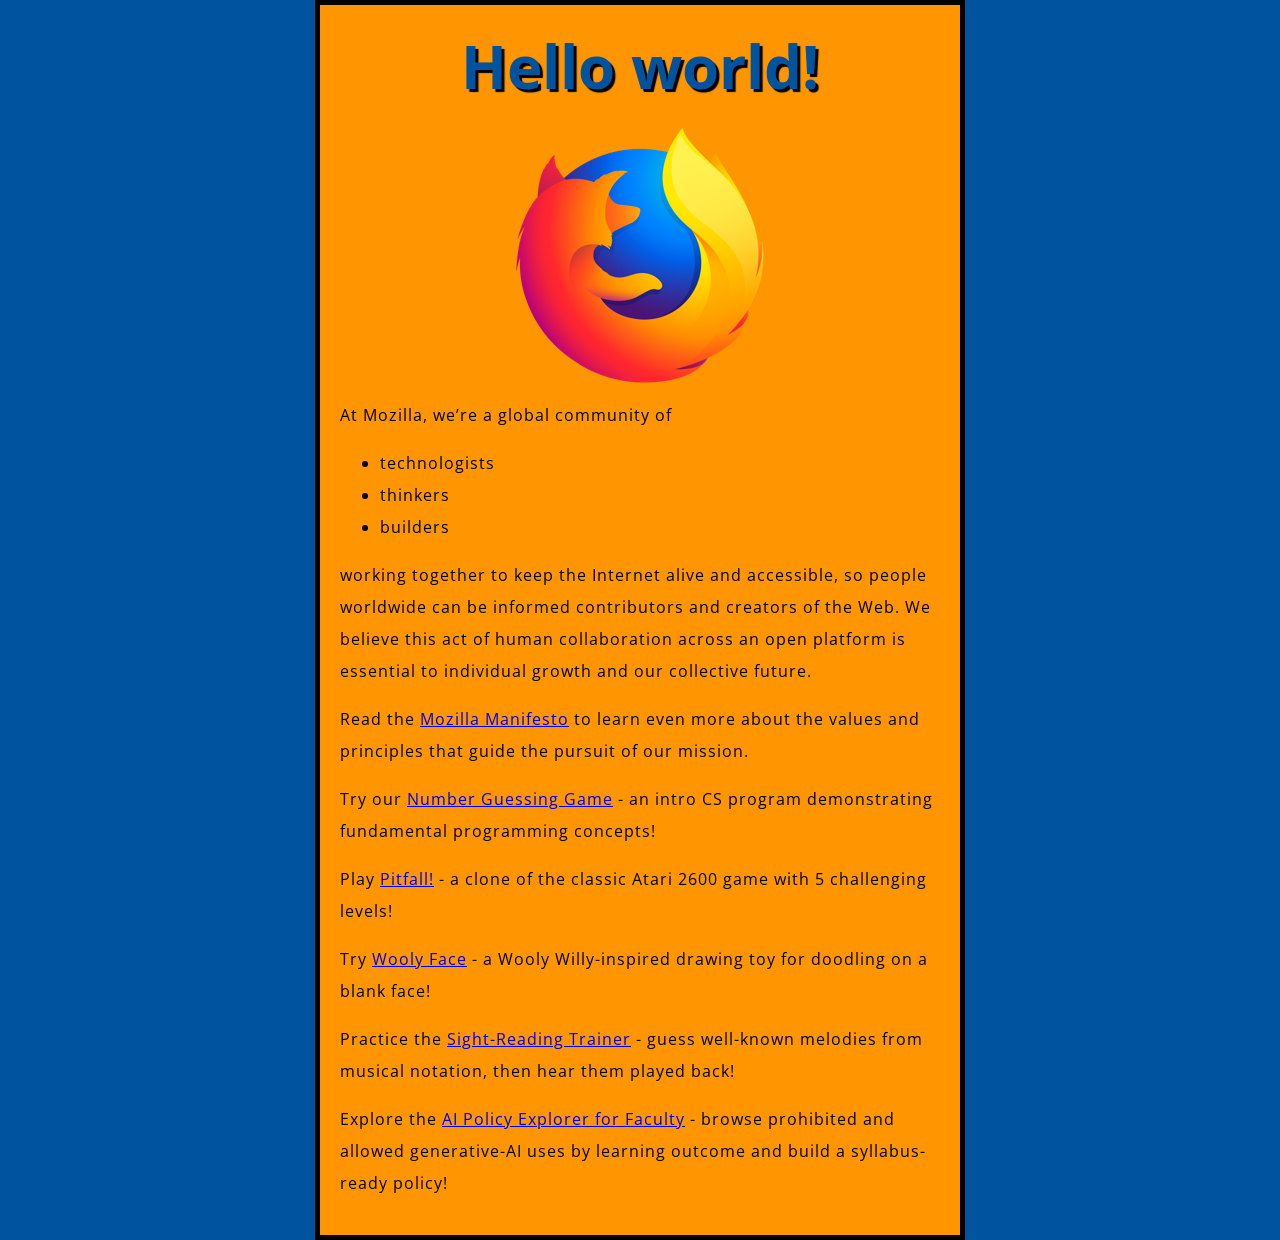
<file: index.html>
<!DOCTYPE html>
<html>
  <head>
    <meta charset="utf-8">
    <title>My test page</title>
    <link href="http://fonts.googleapis.com/css?family=Open+Sans" rel="stylesheet" type="text/css">
    <link href="styles/style.css" rel="stylesheet" type="text/css">
  </head>
  <body>
    <h1>Mozilla is cool</h1>
    <img src="images/firefox-icon.png" alt="The Firefox logo: a flaming fox surrounding the Earth.">

    <p>At Mozilla, we’re a global community of</p>

    <ul> <!-- changed to list in the tutorial -->
      <li>technologists</li>
      <li>thinkers</li>
      <li>builders</li>
    </ul>

    <p>working together to keep the Internet alive and accessible, so people worldwide can be informed contributors and creators of the Web. We believe this act of human collaboration across an open platform is essential to individual growth and our collective future.</p>

    <p>Read the <a href="https://www.mozilla.org/en-US/about/manifesto/">Mozilla Manifesto</a> to learn even more about the values and principles that guide the pursuit of our mission.</p>

    <p>Try our <a href="guessing-game.html">Number Guessing Game</a> - an intro CS program demonstrating fundamental programming concepts!</p>

    <p>Play <a href="pitfall.html">Pitfall!</a> - a clone of the classic Atari 2600 game with 5 challenging levels!</p>

    <p>Try <a href="wooly-willy.html">Wooly Face</a> - a Wooly Willy-inspired drawing toy for doodling on a blank face!</p>

    <p>Practice the <a href="sight-reading.html">Sight-Reading Trainer</a> - guess well-known melodies from musical notation, then hear them played back!</p>

    <p>Explore the <a href="ai-policy-explorer.html">AI Policy Explorer for Faculty</a> - browse prohibited and allowed generative-AI uses by learning outcome and build a syllabus-ready policy!</p>
    <script src="scripts/main.js"></script>
  </body>
</html>
</file>
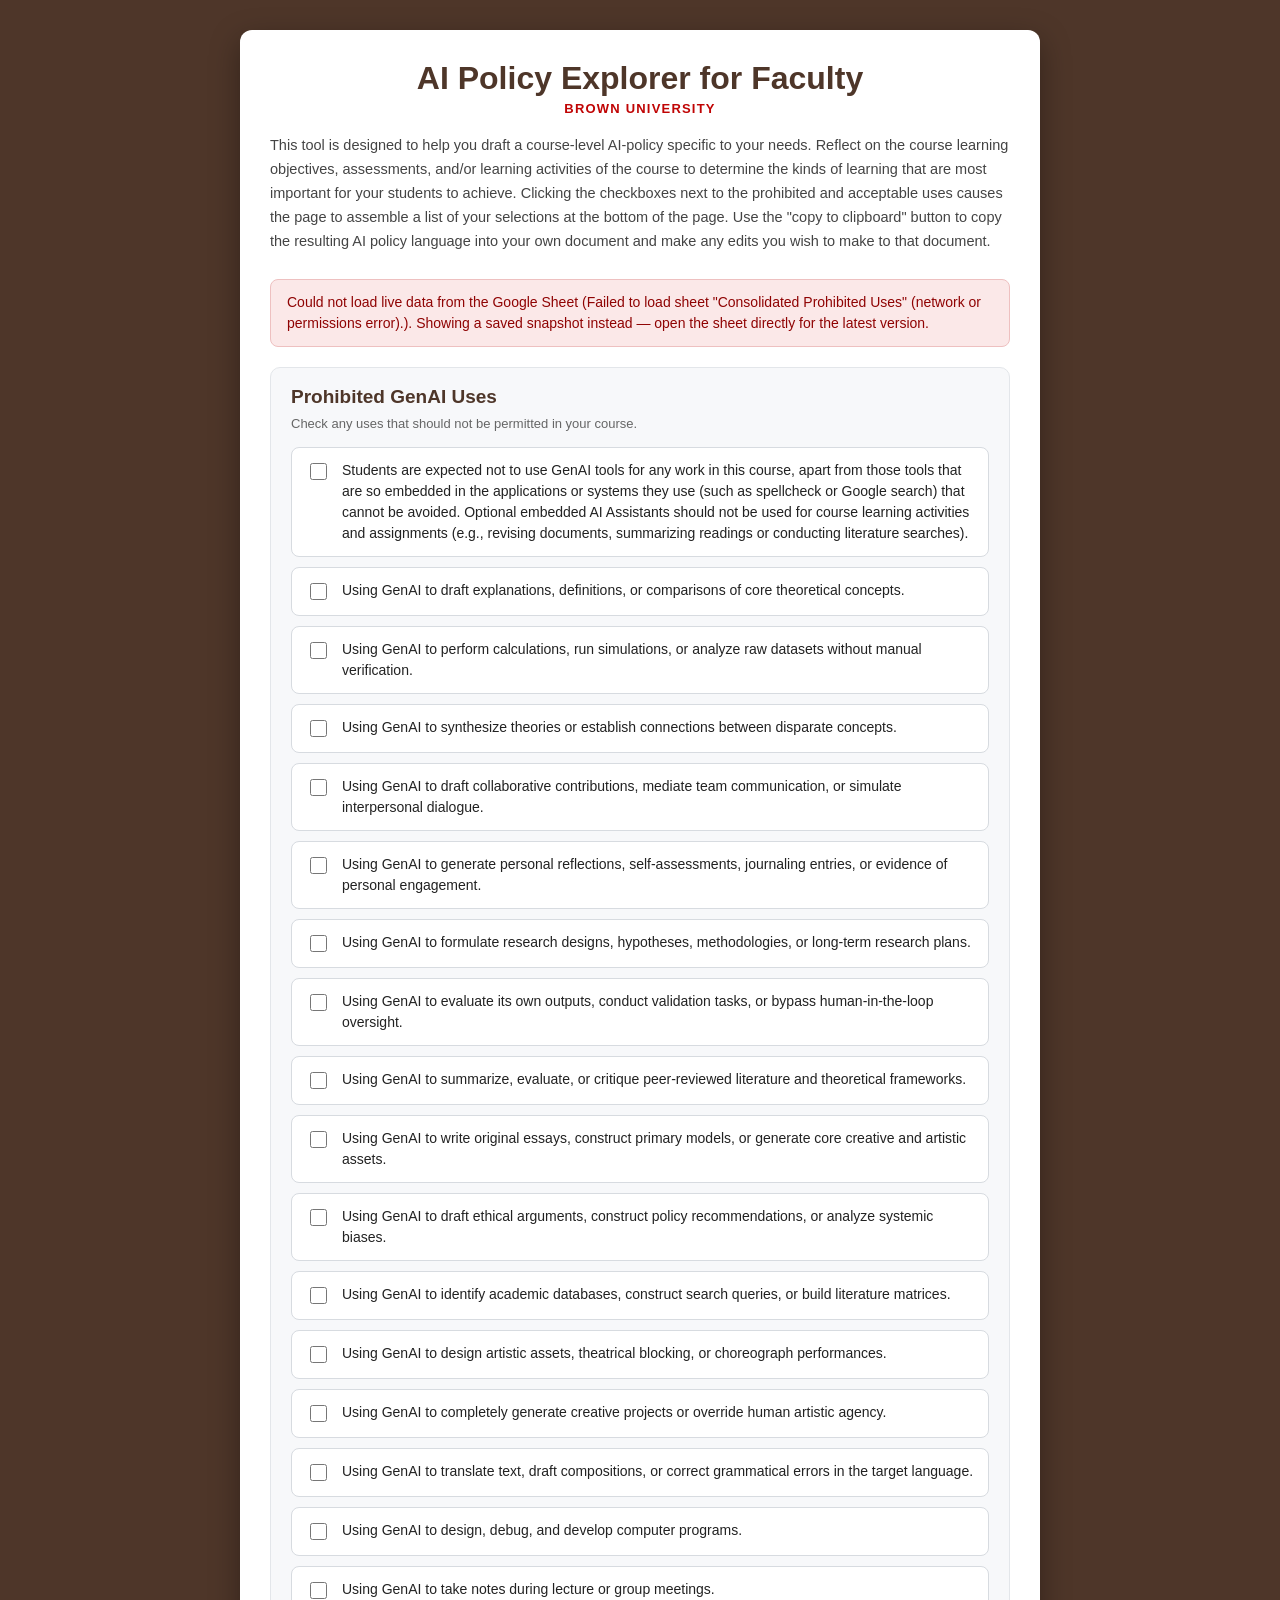
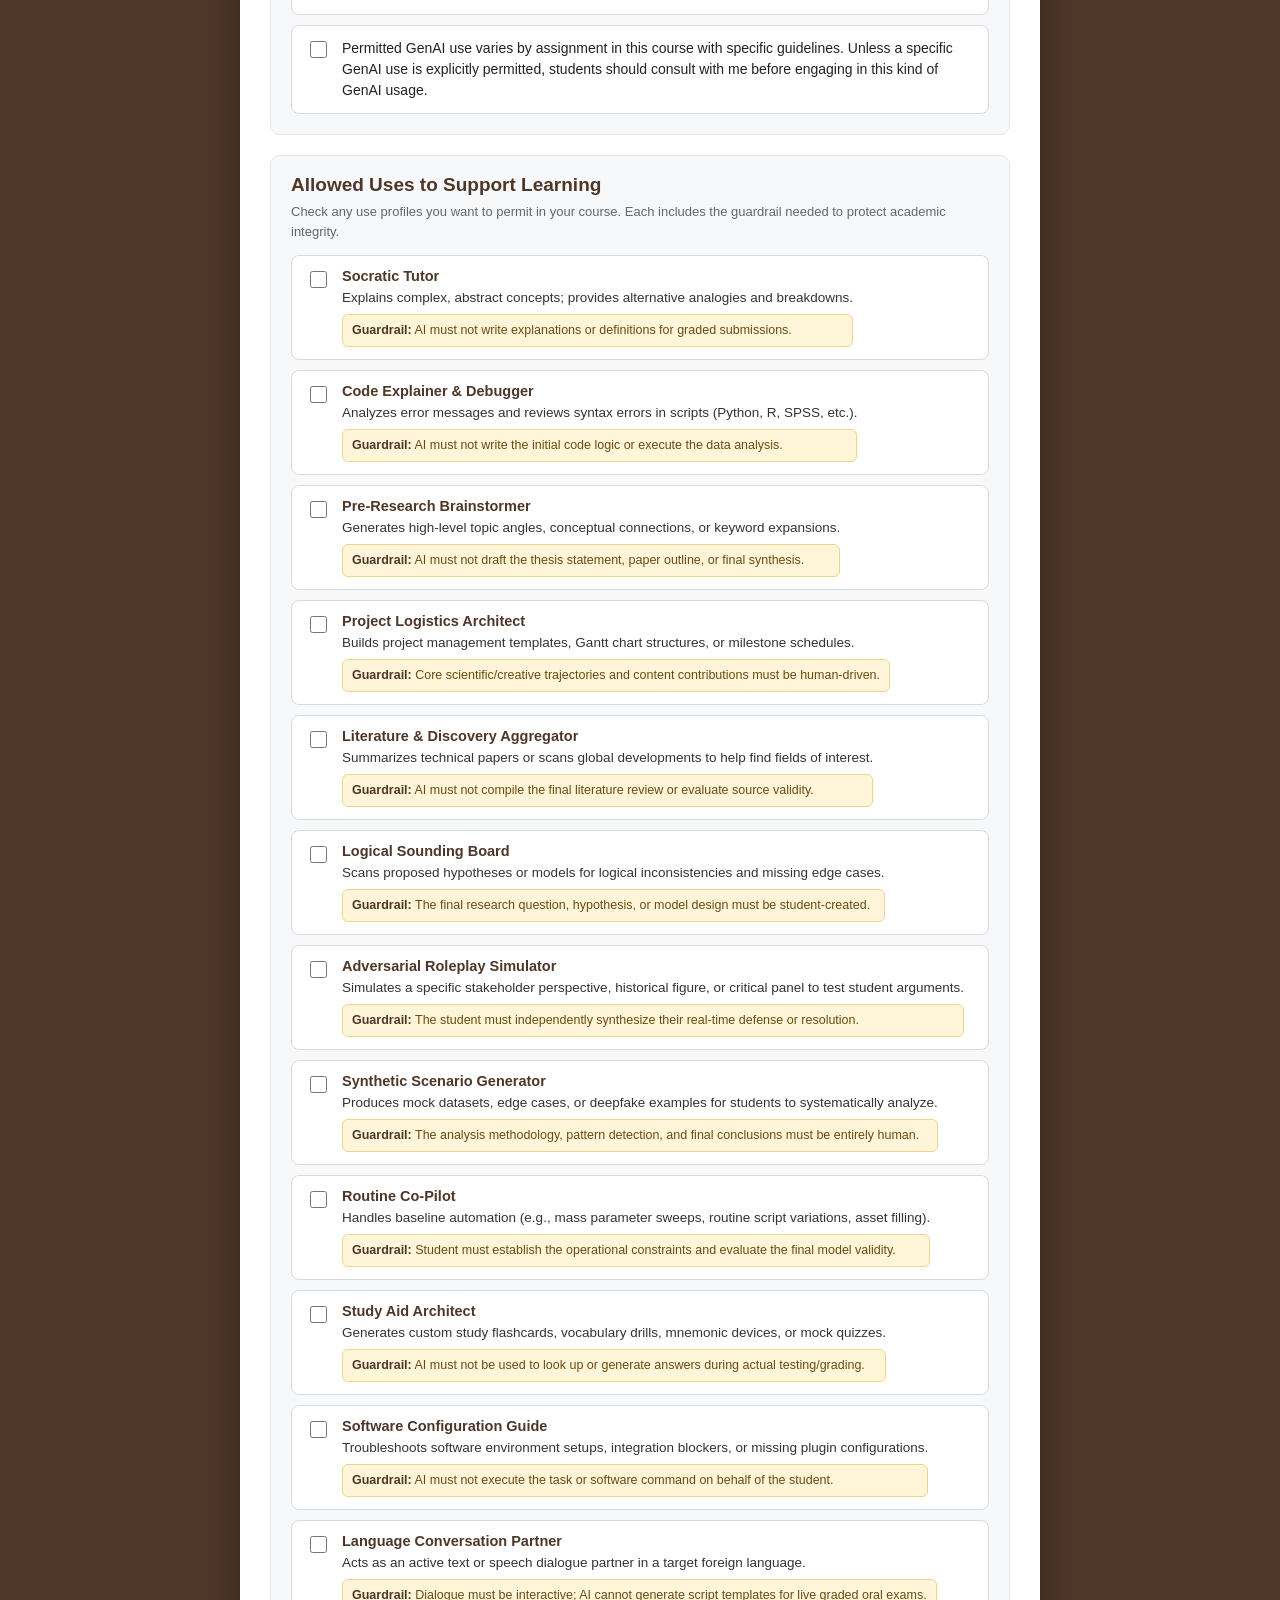
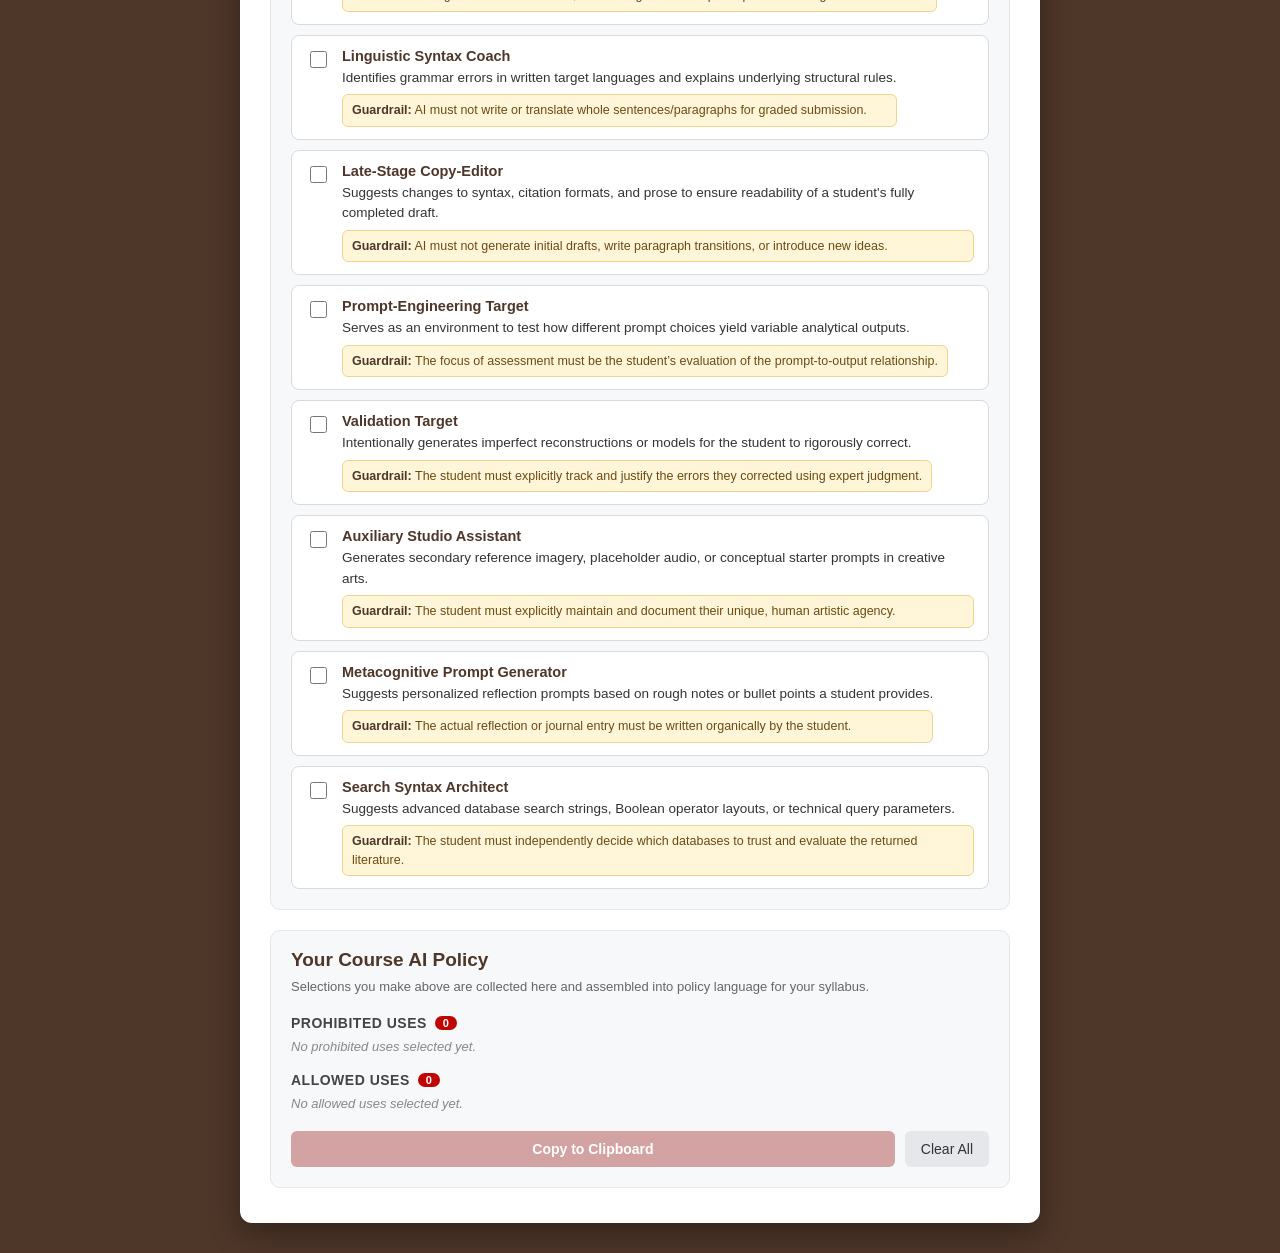
<file: ai-policy-explorer.html>
<!DOCTYPE html>
<html lang="en">
<head>
    <meta charset="UTF-8">
    <meta name="viewport" content="width=device-width, initial-scale=1.0">
    <title>AI Policy Explorer for Faculty</title>
    <link rel="icon" type="image/png" href="https://www.brown.edu/themes/custom/brown/static/favicon-32x32.png">
    <link rel="stylesheet" href="styles/ai-policy-explorer.css?v=4">
</head>
<body>
    <div id="page">
        <header>
            <h1>AI Policy Explorer for Faculty</h1>
            <p class="byline">Brown University</p>
            <p class="subtitle">
                This tool is designed to help you draft a course-level AI-policy specific to your needs. Reflect
                on the course learning objectives, assessments, and/or learning activities of the course to
                determine the kinds of learning that are most important for your students to achieve. Clicking
                the checkboxes next to the prohibited and acceptable uses causes the page to assemble a list of
                your selections at the bottom of the page. Use the "copy to clipboard" button to copy the
                resulting AI policy language into your own document and make any edits you wish to make to that
                document.
            </p>
        </header>

        <div id="status-banner" class="status-banner" hidden></div>

        <main id="app" hidden>
            <section class="panel" aria-labelledby="prohibited-heading">
                <h2 id="prohibited-heading">Prohibited GenAI Uses</h2>
                <p class="panel-help">Check any uses that should not be permitted in your course.</p>
                <ul id="prohibited-list" class="card-list"></ul>
            </section>

            <section class="panel" aria-labelledby="allowed-heading">
                <h2 id="allowed-heading">Allowed Uses to Support Learning</h2>
                <p class="panel-help">Check any use profiles you want to permit in your course. Each includes the guardrail needed to protect academic integrity.</p>
                <ul id="allowed-list" class="card-list"></ul>
            </section>

            <section id="collection-box" class="panel collection-box" aria-labelledby="collection-heading">
                <h2 id="collection-heading">Your Course AI Policy</h2>
                <p class="panel-help">Selections you make above are collected here and assembled into policy language for your syllabus.</p>

                <h3>Prohibited Uses <span id="prohibited-count" class="count-badge">0</span></h3>
                <ul id="selected-prohibited" class="selection-list empty">
                    <li class="empty-msg">No prohibited uses selected yet.</li>
                </ul>

                <h3>Allowed Uses <span id="allowed-count" class="count-badge">0</span></h3>
                <ul id="selected-allowed" class="selection-list empty">
                    <li class="empty-msg">No allowed uses selected yet.</li>
                </ul>

                <div class="collection-actions">
                    <button type="button" id="copy-btn">Copy to Clipboard</button>
                    <button type="button" id="clear-btn" class="secondary-btn">Clear All</button>
                </div>
            </section>
        </main>
    </div>

    <!-- bump ?v= on every deploy that touches these files, so browsers don't serve a stale cached copy -->
    <script src="scripts/ai-policy-explorer-fallback-data.js?v=4"></script>
    <script src="scripts/ai-policy-explorer.js?v=4"></script>
</body>
</html>
</file>
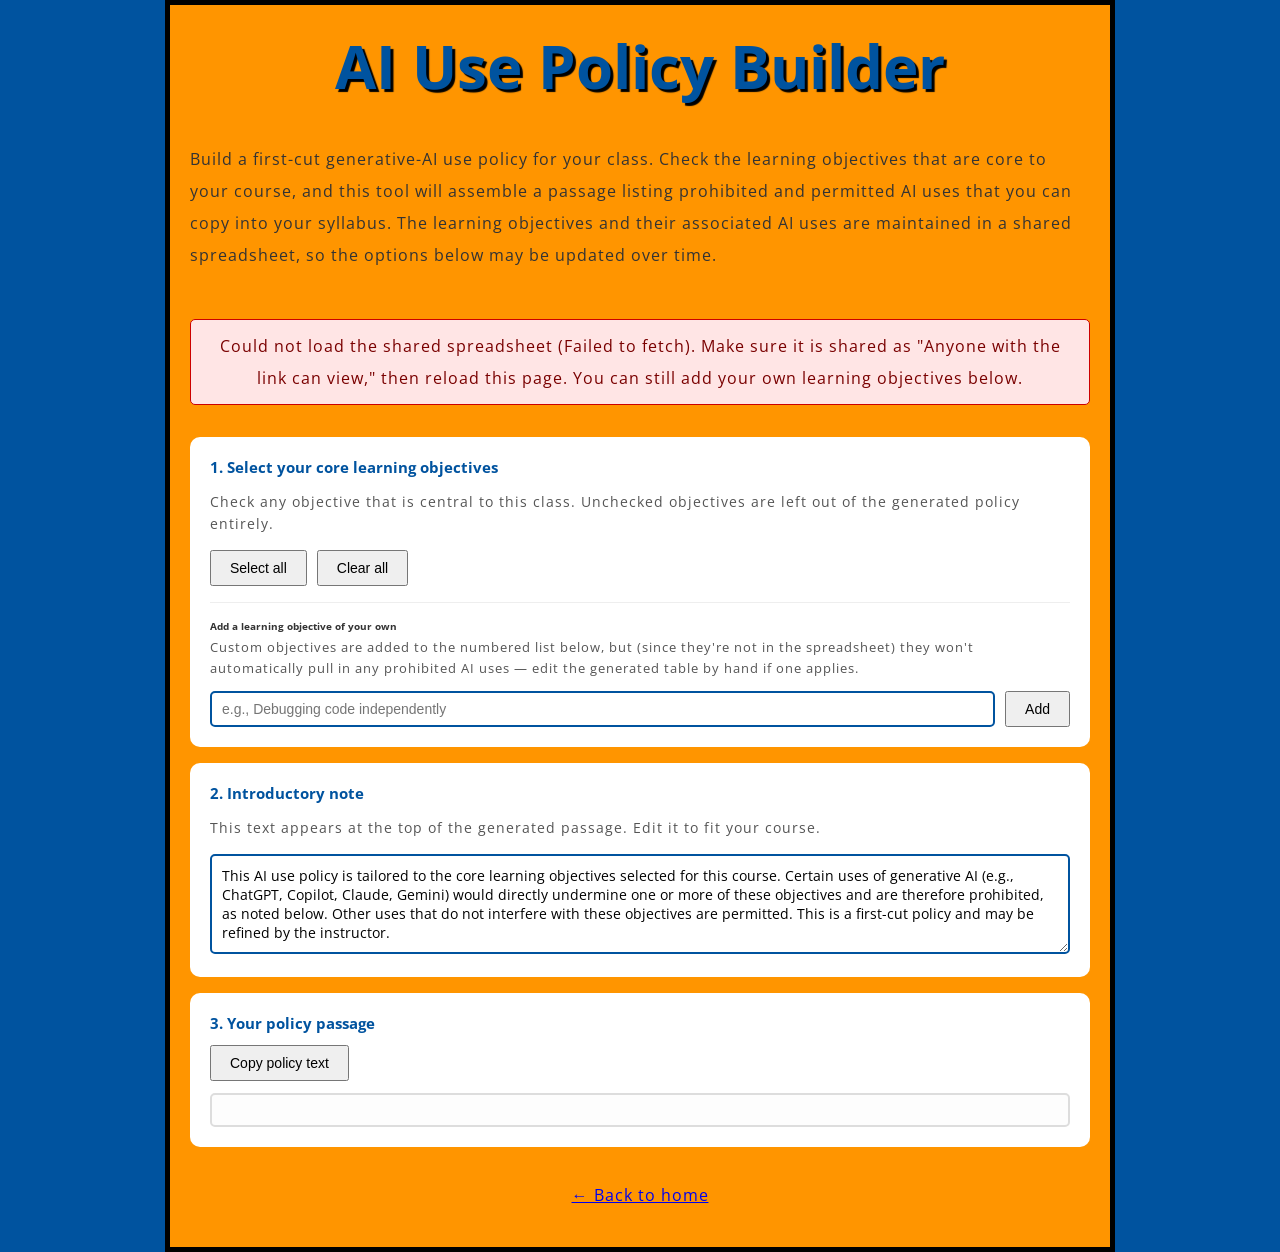
<file: ai-policy.html>
<!DOCTYPE html>
<html>
  <head>
    <meta charset="utf-8">
    <title>AI Use Policy Builder</title>
    <link href="http://fonts.googleapis.com/css?family=Open+Sans" rel="stylesheet" type="text/css">
    <link href="styles/style.css" rel="stylesheet" type="text/css">
    <link href="styles/ai-policy.css" rel="stylesheet" type="text/css">
  </head>
  <body>
    <h1>AI Use Policy Builder</h1>

    <div class="policy-app">
      <p class="intro">
        Build a first-cut generative-AI use policy for your class. Check the
        learning objectives that are core to your course, and this tool will
        assemble a passage listing prohibited and permitted AI uses that you
        can copy into your syllabus. The learning objectives and their
        associated AI uses are maintained in a shared spreadsheet, so the
        options below may be updated over time.
      </p>

      <p id="status" class="status">Loading learning objectives&hellip;</p>
      <div id="data-warnings" class="data-warnings hidden"></div>

      <section class="card">
        <h2>1. Select your core learning objectives</h2>
        <p class="section-help">
          Check any objective that is central to this class. Unchecked
          objectives are left out of the generated policy entirely.
        </p>

        <div class="list-controls">
          <button id="select-all-btn" type="button">Select all</button>
          <button id="clear-all-btn" type="button">Clear all</button>
        </div>

        <ul id="objectives-list" class="objectives-list"></ul>

        <div class="add-objective">
          <label for="custom-objective-input">Add a learning objective of your own</label>
          <p class="section-help small">
            Custom objectives are added to the numbered list below, but
            (since they're not in the spreadsheet) they won't automatically
            pull in any prohibited AI uses &mdash; edit the generated table
            by hand if one applies.
          </p>
          <div class="add-objective-row">
            <input type="text" id="custom-objective-input" placeholder="e.g., Debugging code independently" autocomplete="off">
            <button id="add-objective-btn" type="button">Add</button>
          </div>
        </div>
      </section>

      <section class="card">
        <h2>2. Introductory note</h2>
        <p class="section-help">
          This text appears at the top of the generated passage. Edit it to
          fit your course.
        </p>
        <textarea id="intro-text" rows="4"></textarea>
      </section>

      <section class="card">
        <h2>3. Your policy passage</h2>
        <div class="preview-header">
          <button id="copy-btn" type="button">Copy policy text</button>
          <span id="copy-feedback" class="copy-feedback" aria-live="polite"></span>
        </div>
        <div id="policy-preview" class="policy-preview" aria-live="polite"></div>
      </section>

      <p class="back-link"><a href="index.html">&larr; Back to home</a></p>
    </div>

    <script src="scripts/ai-policy.js"></script>
  </body>
</html>
</file>
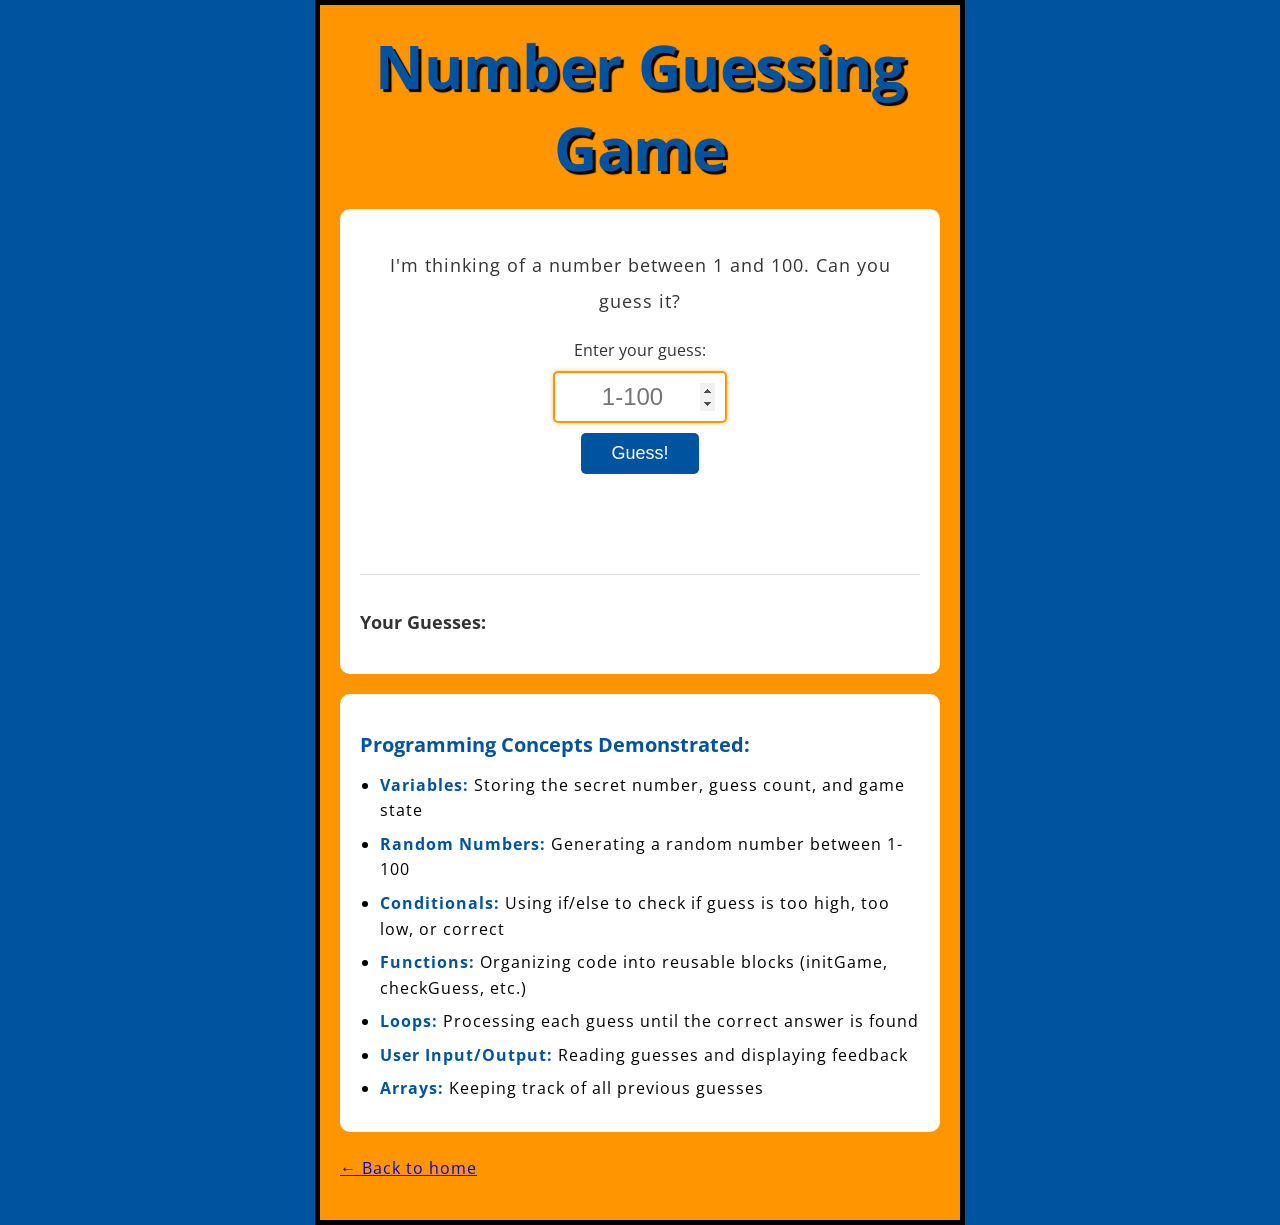
<file: guessing-game.html>
<!DOCTYPE html>
<html>
  <head>
    <meta charset="utf-8">
    <title>Number Guessing Game - Intro CS</title>
    <link href="http://fonts.googleapis.com/css?family=Open+Sans" rel="stylesheet" type="text/css">
    <link href="styles/style.css" rel="stylesheet" type="text/css">
    <link href="styles/guessing-game.css" rel="stylesheet" type="text/css">
  </head>
  <body>
    <h1>Number Guessing Game</h1>

    <div class="game-container">
      <p class="instructions">
        I'm thinking of a number between 1 and 100. Can you guess it?
      </p>

      <div class="input-section">
        <label for="guess-input">Enter your guess:</label>
        <input type="number" id="guess-input" min="1" max="100" placeholder="1-100">
        <button id="guess-btn">Guess!</button>
      </div>

      <div class="feedback-section">
        <p id="feedback"></p>
        <p id="attempts"></p>
      </div>

      <div class="history-section">
        <h2>Your Guesses:</h2>
        <ul id="guess-history"></ul>
      </div>

      <button id="new-game-btn" class="hidden">Play Again</button>
    </div>

    <div class="concepts-section">
      <h2>Programming Concepts Demonstrated:</h2>
      <ul>
        <li><strong>Variables:</strong> Storing the secret number, guess count, and game state</li>
        <li><strong>Random Numbers:</strong> Generating a random number between 1-100</li>
        <li><strong>Conditionals:</strong> Using if/else to check if guess is too high, too low, or correct</li>
        <li><strong>Functions:</strong> Organizing code into reusable blocks (initGame, checkGuess, etc.)</li>
        <li><strong>Loops:</strong> Processing each guess until the correct answer is found</li>
        <li><strong>User Input/Output:</strong> Reading guesses and displaying feedback</li>
        <li><strong>Arrays:</strong> Keeping track of all previous guesses</li>
      </ul>
    </div>

    <p><a href="index.html">&larr; Back to home</a></p>

    <script src="scripts/guessing-game.js"></script>
  </body>
</html>
</file>
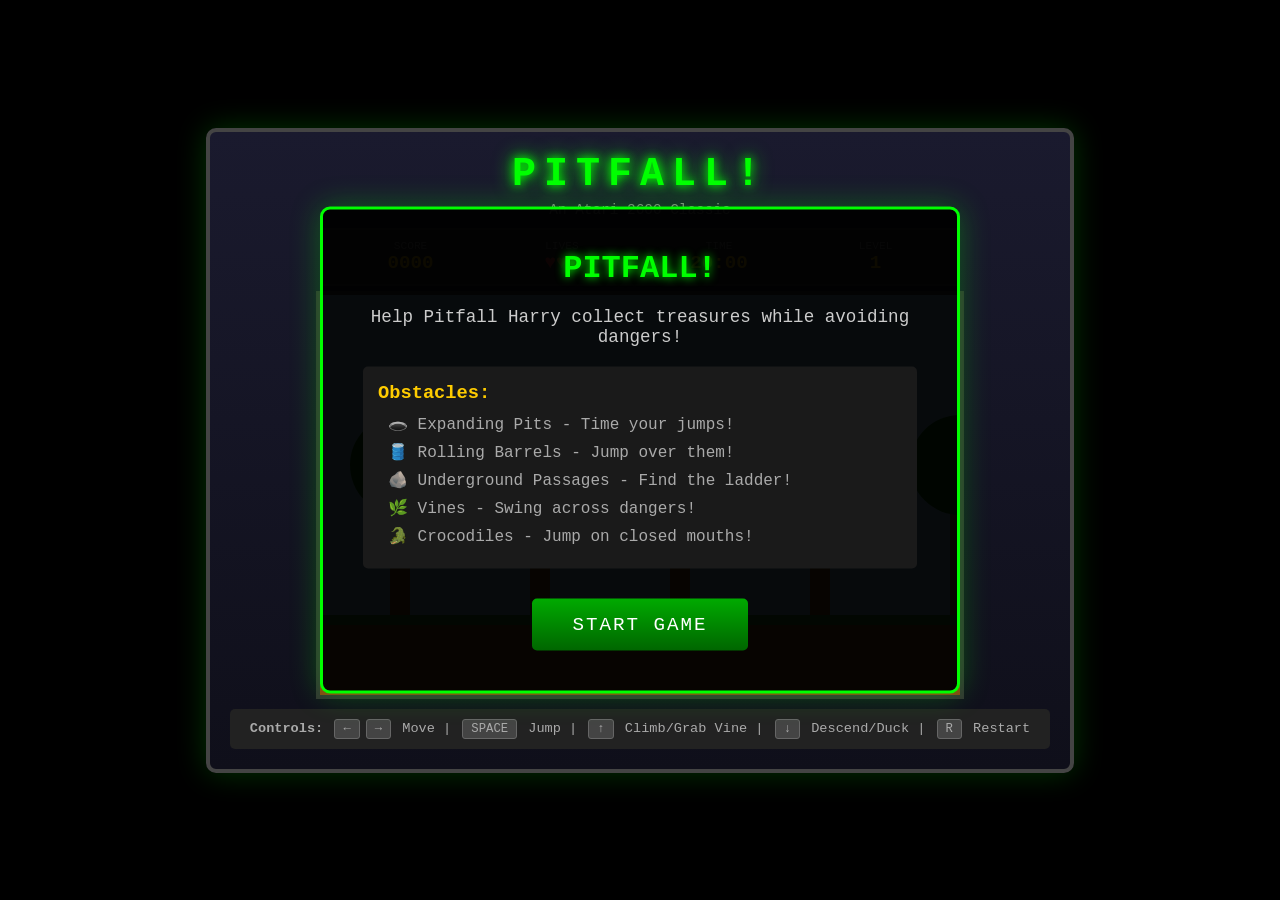
<file: pitfall.html>
<!DOCTYPE html>
<html lang="en">
<head>
    <meta charset="UTF-8">
    <meta name="viewport" content="width=device-width, initial-scale=1.0">
    <title>Pitfall! - Atari 2600 Clone</title>
    <link rel="stylesheet" href="styles/pitfall.css">
</head>
<body>
    <div id="game-container">
        <div id="header">
            <h1>PITFALL!</h1>
            <p class="subtitle">An Atari 2600 Classic</p>
        </div>

        <div id="score-panel">
            <div class="score-item">
                <span class="label">SCORE</span>
                <span id="score">0000</span>
            </div>
            <div class="score-item">
                <span class="label">LIVES</span>
                <span id="lives">♥♥♥</span>
            </div>
            <div class="score-item">
                <span class="label">TIME</span>
                <span id="timer">20:00</span>
            </div>
            <div class="score-item">
                <span class="label">LEVEL</span>
                <span id="level">1</span>
            </div>
        </div>

        <canvas id="gameCanvas" width="640" height="400"></canvas>

        <div id="controls-info">
            <p><strong>Controls:</strong>
                <span class="key">←</span><span class="key">→</span> Move |
                <span class="key">SPACE</span> Jump |
                <span class="key">↑</span> Climb/Grab Vine |
                <span class="key">↓</span> Descend/Duck |
                <span class="key">R</span> Restart
            </p>
        </div>

        <div id="start-screen">
            <h2>PITFALL!</h2>
            <p>Help Pitfall Harry collect treasures while avoiding dangers!</p>
            <div class="instructions">
                <h3>Obstacles:</h3>
                <ul>
                    <li>🕳️ Expanding Pits - Time your jumps!</li>
                    <li>🛢️ Rolling Barrels - Jump over them!</li>
                    <li>🪨 Underground Passages - Find the ladder!</li>
                    <li>🌿 Vines - Swing across dangers!</li>
                    <li>🐊 Crocodiles - Jump on closed mouths!</li>
                </ul>
            </div>
            <button id="startButton">START GAME</button>
        </div>

        <div id="game-over-screen" class="hidden">
            <h2>GAME OVER</h2>
            <p>Final Score: <span id="final-score">0</span></p>
            <button id="restartButton">PLAY AGAIN</button>
        </div>

        <div id="level-complete-screen" class="hidden">
            <h2>LEVEL COMPLETE!</h2>
            <p>Score: <span id="level-score">0</span></p>
            <p>Bonus: <span id="time-bonus">0</span></p>
            <button id="nextLevelButton">NEXT LEVEL</button>
        </div>

        <div id="victory-screen" class="hidden">
            <h2>🏆 CONGRATULATIONS! 🏆</h2>
            <p>You completed all levels!</p>
            <p>Final Score: <span id="victory-score">0</span></p>
            <button id="playAgainButton">PLAY AGAIN</button>
        </div>
    </div>

    <script src="scripts/pitfall.js"></script>
</body>
</html>
</file>
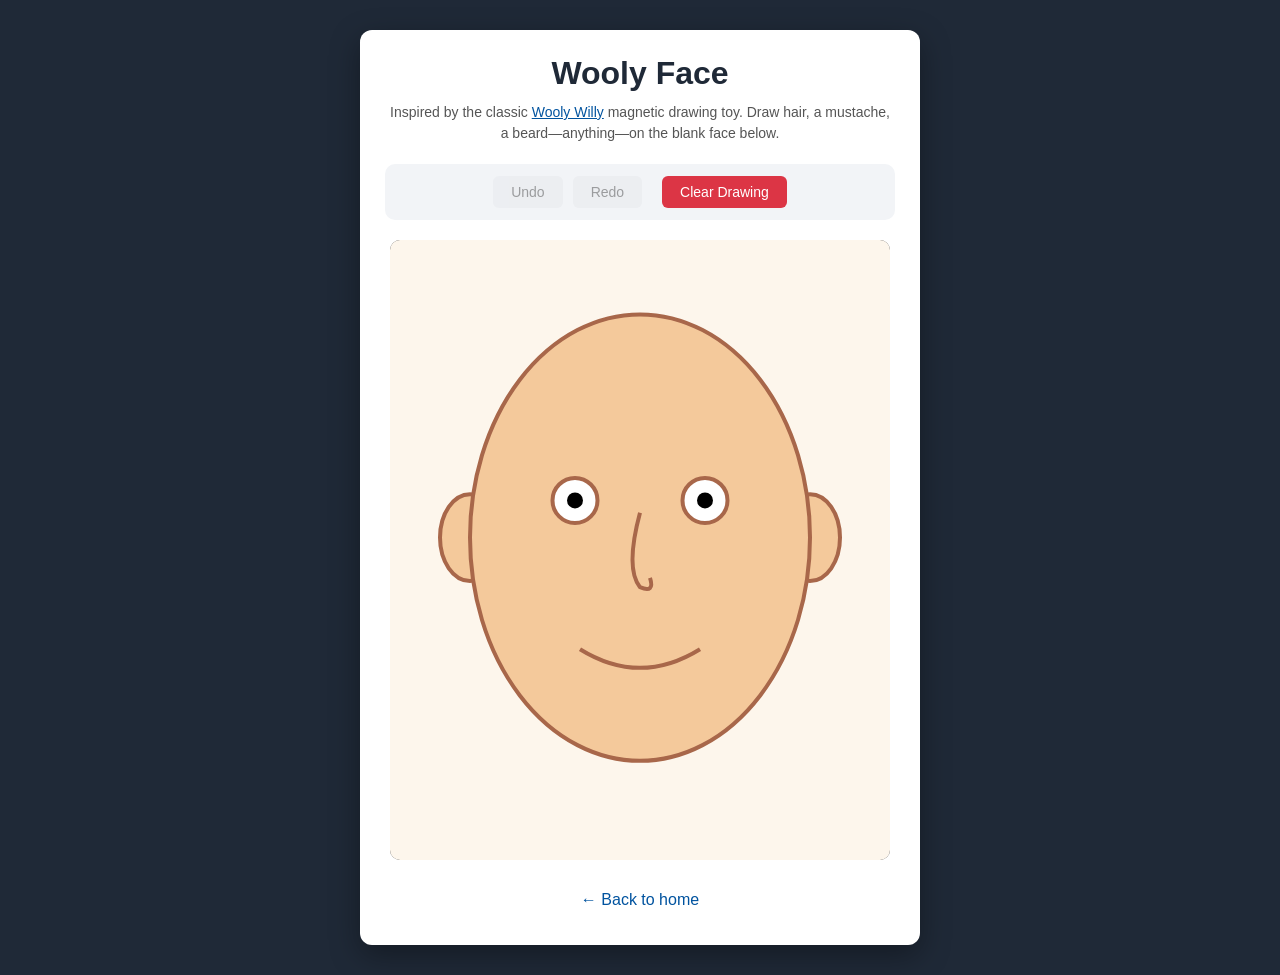
<file: wooly-willy.html>
<!DOCTYPE html>
<html lang="en">
<head>
    <meta charset="UTF-8">
    <meta name="viewport" content="width=device-width, initial-scale=1.0">
    <title>Wooly Face - Magnetic-Style Drawing Toy</title>
    <link rel="stylesheet" href="styles/wooly-willy.css">
</head>
<body>
    <div id="page">
        <h1>Wooly Face</h1>
        <p class="subtitle">
            Inspired by the classic
            <a href="https://www.fatbraintoys.com/toy_companies/playmonster/original_wooly_willy_magnetic_personality.cfm" target="_blank" rel="noopener">Wooly Willy</a>
            magnetic drawing toy. Draw hair, a mustache, a beard&mdash;anything&mdash;on the blank face below.
        </p>

        <div class="toolbar">
            <div class="tool-group">
                <button type="button" id="undo-btn" class="secondary-btn" disabled>Undo</button>
                <button type="button" id="redo-btn" class="secondary-btn" disabled>Redo</button>
            </div>

            <div class="tool-group">
                <button type="button" id="clear-btn">Clear Drawing</button>
            </div>
        </div>

        <div class="canvas-wrapper" id="canvas-wrapper">
            <canvas id="face-canvas" width="500" height="620"></canvas>
            <canvas id="draw-canvas" width="500" height="620"></canvas>
            <canvas id="pending-canvas" width="500" height="620"></canvas>
        </div>

        <p class="back-link"><a href="index.html">&larr; Back to home</a></p>
    </div>

    <script src="scripts/wooly-willy.js"></script>
</body>
</html>
</file>
<file: styles/style.css>
html {
  font-size: 10px;
  font-family: 'Open Sans', sans-serif;
}


h1 {
  font-size: 60px;
  text-align: center;
}

p, li {
  font-size: 16px;
  line-height: 2;
  letter-spacing: 1px;
}


html {
  background-color: #00539F;
}

body {
  width: 600px;
  margin: 0 auto;
  background-color: #FF9500;
  padding: 0 20px 20px 20px;
  border: 5px solid black;
}

h1 {
  margin: 0;
  padding: 20px 0;
  color: #00539F;
  text-shadow: 3px 3px 1px black;
}

img {
  display: block;
  margin: 0 auto;
}
</file>
<file: styles/ai-policy-explorer.css>
:root {
    /* Brown University brand palette */
    --brown: #4e3629;
    --brown-red: #c00404;
    --brown-red-dark: #8f0303;
    --brown-red-tint: #fbe8e8;
    --brown-red-border: #eec0c0;
    --brown-gold: #ffc72c;
    --brown-gold-tint: #fff6d9;
    --brown-gold-border: #eed48c;
    --brown-gold-text: #6b4a12;
    --brown-gray: #98a4ae;
}

* {
    box-sizing: border-box;
}

body {
    margin: 0;
    min-height: 100vh;
    background-color: var(--brown);
    font-family: 'Segoe UI', 'Open Sans', sans-serif;
    display: flex;
    justify-content: center;
    padding: 30px 15px;
    color: #222;
}

#page {
    width: 100%;
    max-width: 800px;
    background-color: #ffffff;
    border-radius: 12px;
    padding: 30px 30px 15px;
    box-shadow: 0 10px 30px rgba(0, 0, 0, 0.35);
}

h1 {
    text-align: center;
    margin: 0 0 4px;
    color: var(--brown);
}

.byline {
    text-align: center;
    margin: 0 0 18px;
    color: var(--brown-red);
    font-size: 13px;
    font-weight: 600;
    text-transform: uppercase;
    letter-spacing: 1.2px;
}

.subtitle {
    margin: 0 0 25px;
    color: #444;
    font-size: 14.5px;
    line-height: 1.65;
}

.status-banner {
    margin: 0 0 20px;
    padding: 12px 16px;
    border-radius: 8px;
    font-size: 14px;
    line-height: 1.5;
}

.status-banner.info {
    background-color: #f2ece7;
    color: var(--brown);
    border: 1px solid #ddccc2;
}

.status-banner.error {
    background-color: var(--brown-red-tint);
    color: var(--brown-red-dark);
    border: 1px solid var(--brown-red-border);
}

.panel {
    background-color: #f7f8fa;
    border: 1px solid #e3e6ea;
    border-radius: 10px;
    padding: 18px 20px 20px;
    margin-bottom: 20px;
}

.panel h2 {
    margin: 0 0 6px;
    font-size: 19px;
    color: var(--brown);
}

.panel-help {
    margin: 0 0 14px;
    font-size: 13px;
    color: #666;
    line-height: 1.5;
}

.card-list {
    list-style: none;
    margin: 0;
    padding: 0;
    display: flex;
    flex-direction: column;
    gap: 10px;
}

.card-item {
    background-color: #fff;
    border: 1px solid #d7dbe0;
    border-radius: 8px;
    padding: 12px 14px;
    display: flex;
    gap: 12px;
    align-items: flex-start;
}

.card-item input[type="checkbox"] {
    margin-top: 3px;
    width: 17px;
    height: 17px;
    flex: none;
    cursor: pointer;
    accent-color: var(--brown-red);
}

.card-body label {
    cursor: pointer;
    display: block;
}

.card-text {
    display: block;
    font-size: 14px;
    line-height: 1.5;
    color: #222;
}

.card-title {
    display: block;
    font-weight: 600;
    font-size: 14.5px;
    color: var(--brown);
    margin: 0 0 4px;
}

.card-supports {
    display: block;
    font-size: 13.5px;
    line-height: 1.5;
    margin: 0 0 6px;
    color: #333;
}

.card-guardrail {
    font-size: 12.5px;
    line-height: 1.5;
    color: var(--brown-gold-text);
    background-color: var(--brown-gold-tint);
    border: 1px solid var(--brown-gold-border);
    border-radius: 6px;
    padding: 6px 9px;
    margin: 0;
}

.card-guardrail strong {
    color: var(--brown);
}

.collection-box h2 {
    margin: 0 0 6px;
}

.collection-box h3 {
    font-size: 14px;
    text-transform: uppercase;
    letter-spacing: 0.5px;
    color: #444;
    margin: 18px 0 8px;
    display: flex;
    align-items: center;
    gap: 8px;
}

.count-badge {
    background-color: var(--brown-red);
    color: #fff;
    font-size: 11px;
    font-weight: 700;
    border-radius: 999px;
    padding: 1px 8px;
    letter-spacing: 0;
    text-transform: none;
}

.selection-list {
    list-style: none;
    margin: 0;
    padding: 0;
    display: flex;
    flex-direction: column;
    gap: 8px;
    max-height: 320px;
    overflow-y: auto;
}

.selection-list.empty {
    max-height: none;
}

.empty-msg {
    font-size: 13px;
    color: #888;
    font-style: italic;
}

.selection-item {
    background-color: #fff;
    border: 1px solid #e0e3e8;
    border-radius: 7px;
    padding: 8px 10px;
    font-size: 12.5px;
    line-height: 1.5;
    position: relative;
    padding-right: 28px;
}

.selection-item .item-title {
    font-weight: 600;
    color: var(--brown);
    display: block;
}

.selection-item .item-meta {
    color: #666;
    display: block;
    margin-top: 2px;
}

.remove-btn {
    position: absolute;
    top: 6px;
    right: 6px;
    width: 20px;
    height: 20px;
    line-height: 18px;
    text-align: center;
    border: none;
    border-radius: 50%;
    background-color: #eee;
    color: #555;
    cursor: pointer;
    font-size: 14px;
    padding: 0;
}

.remove-btn:hover {
    background-color: var(--brown-red);
    color: #fff;
}

.collection-actions {
    display: flex;
    gap: 10px;
    margin-top: 20px;
}

#copy-btn {
    flex: 1;
    padding: 10px 16px;
    font-size: 14px;
    font-weight: 600;
    background-color: var(--brown-red);
    color: #fff;
    border: none;
    border-radius: 6px;
    cursor: pointer;
}

#copy-btn:hover {
    background-color: var(--brown-red-dark);
}

#copy-btn:disabled {
    background-color: #d3a3a3;
    cursor: not-allowed;
}

#copy-btn.copied {
    background-color: #1e8e3e;
}

.secondary-btn {
    padding: 10px 16px;
    font-size: 14px;
    background-color: #e5e7eb;
    color: #333;
    border: none;
    border-radius: 6px;
    cursor: pointer;
}

.secondary-btn:hover {
    background-color: #d8dbe0;
}
</file>
<file: styles/ai-policy.css>
/* Styles for the AI Use Policy Builder */

body {
    width: 900px;
    max-width: 95vw;
}

.policy-app {
    display: flex;
    flex-direction: column;
    gap: 16px;
}

.intro {
    color: #333;
}

.status {
    text-align: center;
    font-style: italic;
    color: #333;
}

.status.error {
    font-style: normal;
    color: #7a0000;
    background-color: #ffe5e5;
    border: 1px solid #cc0000;
    border-radius: 5px;
    padding: 10px 15px;
}

.data-warnings {
    color: #664d03;
    background-color: #fff3cd;
    border: 1px solid #997404;
    border-radius: 5px;
    padding: 10px 15px;
    font-size: 14px;
}

.data-warnings.hidden {
    display: none;
}

.data-warnings p {
    margin-top: 0;
}

.data-warnings ul {
    margin: 0;
    padding-left: 20px;
}

.data-warnings li {
    margin-bottom: 6px;
}

.card {
    background-color: #fff;
    border-radius: 10px;
    padding: 20px;
}

.card h2 {
    margin-top: 0;
    color: #00539F;
}

.section-help {
    color: #555;
    font-size: 14px;
    line-height: 1.6;
}

.section-help.small {
    font-size: 13px;
    margin-top: 4px;
}

.list-controls {
    display: flex;
    gap: 10px;
    margin-bottom: 10px;
}

.list-controls button,
#add-objective-btn,
#copy-btn {
    padding: 8px 18px;
    font-size: 14px;
}

.objectives-list {
    list-style: none;
    margin: 0;
    padding: 0;
}

.objective-item {
    display: flex;
    align-items: flex-start;
    justify-content: space-between;
    gap: 10px;
    padding: 8px 6px;
    border-bottom: 1px solid #eee;
}

.objective-item label {
    display: flex;
    align-items: flex-start;
    gap: 10px;
    cursor: pointer;
    flex: 1;
}

.objective-item input[type="checkbox"] {
    margin-top: 3px;
    flex-shrink: 0;
    width: 16px;
    height: 16px;
}

.remove-objective-btn {
    background: none;
    border: none;
    color: #999;
    font-size: 20px;
    line-height: 1;
    cursor: pointer;
    padding: 0 4px;
}

.remove-objective-btn:hover {
    color: #cc0000;
}

.add-objective {
    margin-top: 16px;
    padding-top: 16px;
    border-top: 1px solid #eee;
}

.add-objective label {
    display: block;
    font-weight: bold;
    color: #333;
}

.add-objective-row {
    display: flex;
    gap: 10px;
    margin-top: 8px;
}

#custom-objective-input {
    flex: 1;
    padding: 8px 10px;
    font-size: 14px;
    border: 2px solid #00539F;
    border-radius: 5px;
    box-sizing: border-box;
}

#intro-text {
    width: 100%;
    box-sizing: border-box;
    padding: 10px;
    font-family: 'Open Sans', sans-serif;
    font-size: 14px;
    border: 2px solid #00539F;
    border-radius: 5px;
    resize: vertical;
}

.preview-header {
    display: flex;
    align-items: center;
    gap: 12px;
    margin-bottom: 12px;
}

.copy-feedback {
    font-size: 14px;
}

.copy-feedback.success {
    color: #28a745;
}

.copy-feedback.error {
    color: #cc0000;
}

.policy-preview {
    border: 2px solid #ddd;
    border-radius: 5px;
    padding: 15px 20px;
    background-color: #fdfdfd;
    color: #222;
    overflow-x: auto;
}

.policy-preview ol {
    padding-left: 20px;
}

.policy-preview table {
    border-collapse: collapse;
    width: 100%;
    margin: 15px 0;
    font-size: 14px;
}

.policy-preview th,
.policy-preview td {
    border: 1px solid #ccc;
    padding: 8px 10px;
    text-align: left;
    vertical-align: top;
}

.policy-preview th {
    background-color: #00539F;
    color: #fff;
}

.policy-preview tr:nth-child(even) td {
    background-color: #f2f6fb;
}

.back-link {
    text-align: center;
}
</file>
<file: styles/guessing-game.css>
/* Styles for the Number Guessing Game */

.game-container {
    background-color: #fff;
    padding: 20px;
    border-radius: 10px;
    margin-bottom: 20px;
}

.instructions {
    font-size: 18px;
    text-align: center;
    color: #333;
}

.input-section {
    display: flex;
    flex-direction: column;
    align-items: center;
    gap: 10px;
    margin: 20px 0;
}

.input-section label {
    font-size: 16px;
    color: #333;
}

#guess-input {
    width: 150px;
    padding: 10px;
    font-size: 24px;
    text-align: center;
    border: 2px solid #00539F;
    border-radius: 5px;
}

#guess-input:focus {
    outline: none;
    border-color: #FF9500;
    box-shadow: 0 0 5px rgba(255, 149, 0, 0.5);
}

button {
    padding: 10px 30px;
    font-size: 18px;
    background-color: #00539F;
    color: white;
    border: none;
    border-radius: 5px;
    cursor: pointer;
    transition: background-color 0.3s;
}

button:hover {
    background-color: #003d75;
}

button:disabled {
    background-color: #999;
    cursor: not-allowed;
}

.feedback-section {
    text-align: center;
    min-height: 60px;
}

#feedback {
    font-size: 20px;
    font-weight: bold;
    margin: 10px 0;
}

#feedback.correct {
    color: #28a745;
}

#feedback.too-low {
    color: #007bff;
}

#feedback.too-high {
    color: #dc3545;
}

#feedback.error {
    color: #ff6600;
}

#attempts {
    font-size: 16px;
    color: #666;
}

.history-section {
    margin-top: 20px;
    padding-top: 20px;
    border-top: 1px solid #ddd;
}

.history-section h2 {
    font-size: 18px;
    color: #333;
    margin-bottom: 10px;
}

#guess-history {
    list-style: none;
    padding: 0;
    display: flex;
    flex-wrap: wrap;
    gap: 10px;
    justify-content: center;
}

#guess-history li {
    padding: 5px 15px;
    border-radius: 20px;
    font-size: 14px;
    line-height: 1.5;
}

#guess-history li.too-low {
    background-color: #cce5ff;
    color: #004085;
}

#guess-history li.too-high {
    background-color: #f8d7da;
    color: #721c24;
}

#guess-history li.correct {
    background-color: #d4edda;
    color: #155724;
}

#new-game-btn {
    display: block;
    margin: 20px auto 0;
    background-color: #28a745;
}

#new-game-btn:hover {
    background-color: #218838;
}

.hidden {
    display: none !important;
}

.concepts-section {
    background-color: #fff;
    padding: 20px;
    border-radius: 10px;
    margin-bottom: 20px;
}

.concepts-section h2 {
    font-size: 20px;
    color: #00539F;
    margin-bottom: 15px;
}

.concepts-section ul {
    padding-left: 20px;
}

.concepts-section li {
    margin-bottom: 8px;
    line-height: 1.6;
}

.concepts-section strong {
    color: #00539F;
}
</file>
<file: styles/pitfall.css>
/* Pitfall! - Atari 2600 Style CSS */

* {
    margin: 0;
    padding: 0;
    box-sizing: border-box;
}

body {
    background-color: #000;
    font-family: 'Courier New', monospace;
    display: flex;
    justify-content: center;
    align-items: center;
    min-height: 100vh;
    color: #fff;
}

#game-container {
    display: flex;
    flex-direction: column;
    align-items: center;
    padding: 20px;
    background: linear-gradient(180deg, #1a1a2e 0%, #0f0f1a 100%);
    border: 4px solid #444;
    border-radius: 10px;
    box-shadow: 0 0 30px rgba(0, 255, 0, 0.2);
}

#header {
    text-align: center;
    margin-bottom: 10px;
}

#header h1 {
    font-size: 2.5em;
    color: #00ff00;
    text-shadow: 0 0 10px #00ff00, 0 0 20px #00ff00;
    letter-spacing: 8px;
}

#header .subtitle {
    color: #888;
    font-size: 0.9em;
    margin-top: 5px;
}

#score-panel {
    display: flex;
    justify-content: space-around;
    width: 640px;
    background: #222;
    padding: 10px;
    margin-bottom: 5px;
    border: 2px solid #444;
    border-radius: 5px;
}

.score-item {
    display: flex;
    flex-direction: column;
    align-items: center;
}

.score-item .label {
    font-size: 0.7em;
    color: #888;
}

.score-item span:not(.label) {
    font-size: 1.2em;
    color: #ffcc00;
    font-weight: bold;
}

#lives {
    color: #ff4444 !important;
}

#gameCanvas {
    border: 4px solid #333;
    background-color: #87CEEB;
    image-rendering: pixelated;
    image-rendering: crisp-edges;
}

#controls-info {
    margin-top: 10px;
    padding: 10px 20px;
    background: #222;
    border-radius: 5px;
    font-size: 0.85em;
    color: #aaa;
}

#controls-info .key {
    display: inline-block;
    background: #444;
    padding: 2px 8px;
    margin: 0 3px;
    border-radius: 3px;
    border: 1px solid #666;
    font-size: 0.9em;
}

/* Overlay Screens */
#start-screen,
#game-over-screen,
#level-complete-screen,
#victory-screen {
    position: absolute;
    top: 50%;
    left: 50%;
    transform: translate(-50%, -50%);
    background: rgba(0, 0, 0, 0.95);
    padding: 40px;
    border-radius: 10px;
    text-align: center;
    border: 3px solid #00ff00;
    box-shadow: 0 0 30px rgba(0, 255, 0, 0.3);
    z-index: 100;
    min-width: 400px;
}

#start-screen h2,
#game-over-screen h2,
#level-complete-screen h2,
#victory-screen h2 {
    color: #00ff00;
    font-size: 2em;
    margin-bottom: 20px;
    text-shadow: 0 0 10px #00ff00;
}

#start-screen p,
#game-over-screen p,
#level-complete-screen p,
#victory-screen p {
    color: #ccc;
    margin-bottom: 15px;
    font-size: 1.1em;
}

.instructions {
    text-align: left;
    margin: 20px 0;
    padding: 15px;
    background: #1a1a1a;
    border-radius: 5px;
}

.instructions h3 {
    color: #ffcc00;
    margin-bottom: 10px;
}

.instructions ul {
    list-style: none;
    padding-left: 10px;
}

.instructions li {
    margin: 8px 0;
    color: #aaa;
}

button {
    background: linear-gradient(180deg, #00aa00 0%, #006600 100%);
    color: #fff;
    border: none;
    padding: 15px 40px;
    font-size: 1.2em;
    font-family: 'Courier New', monospace;
    cursor: pointer;
    border-radius: 5px;
    text-transform: uppercase;
    letter-spacing: 2px;
    transition: all 0.2s;
    margin-top: 10px;
}

button:hover {
    background: linear-gradient(180deg, #00cc00 0%, #008800 100%);
    transform: scale(1.05);
    box-shadow: 0 0 20px rgba(0, 255, 0, 0.5);
}

button:active {
    transform: scale(0.98);
}

.hidden {
    display: none !important;
}

/* Game Over specific */
#game-over-screen h2 {
    color: #ff4444;
    text-shadow: 0 0 10px #ff4444;
}

#game-over-screen {
    border-color: #ff4444;
    box-shadow: 0 0 30px rgba(255, 68, 68, 0.3);
}

/* Victory specific */
#victory-screen h2 {
    color: #ffcc00;
    text-shadow: 0 0 10px #ffcc00;
}

#victory-screen {
    border-color: #ffcc00;
    box-shadow: 0 0 30px rgba(255, 204, 0, 0.3);
}

/* Level Complete specific */
#level-complete-screen {
    border-color: #00ccff;
    box-shadow: 0 0 30px rgba(0, 204, 255, 0.3);
}

#level-complete-screen h2 {
    color: #00ccff;
    text-shadow: 0 0 10px #00ccff;
}

/* Responsive */
@media (max-width: 700px) {
    #gameCanvas {
        width: 100%;
        height: auto;
    }

    #score-panel {
        width: 100%;
        flex-wrap: wrap;
    }

    #start-screen,
    #game-over-screen,
    #level-complete-screen,
    #victory-screen {
        width: 90%;
        min-width: auto;
        padding: 20px;
    }
}
</file>
<file: styles/wooly-willy.css>
* {
    box-sizing: border-box;
}

body {
    margin: 0;
    min-height: 100vh;
    background-color: #1f2937;
    font-family: 'Segoe UI', 'Open Sans', sans-serif;
    display: flex;
    justify-content: center;
    padding: 30px 15px;
}

#page {
    width: 100%;
    max-width: 560px;
    background-color: #ffffff;
    border-radius: 12px;
    padding: 25px 25px 15px;
    box-shadow: 0 10px 30px rgba(0, 0, 0, 0.35);
}

h1 {
    text-align: center;
    margin: 0 0 10px;
    color: #1f2937;
}

.subtitle {
    text-align: center;
    color: #555;
    font-size: 14px;
    line-height: 1.5;
    margin: 0 0 20px;
}

.subtitle a {
    color: #00539F;
}

.toolbar {
    display: flex;
    flex-wrap: wrap;
    align-items: center;
    justify-content: center;
    gap: 20px;
    background-color: #f2f4f7;
    border-radius: 10px;
    padding: 12px 15px;
    margin-bottom: 20px;
}

.tool-group {
    display: flex;
    align-items: center;
    gap: 10px;
    flex-wrap: wrap;
    justify-content: center;
}

.secondary-btn {
    padding: 8px 18px;
    font-size: 14px;
    background-color: #e5e7eb;
    color: #333;
    border: none;
    border-radius: 6px;
    cursor: pointer;
}

.secondary-btn:hover:not(:disabled) {
    background-color: #d8dbe0;
}

.secondary-btn:disabled {
    opacity: 0.45;
    cursor: not-allowed;
}

#clear-btn {
    padding: 8px 18px;
    font-size: 14px;
    background-color: #dc3545;
    color: #fff;
    border: none;
    border-radius: 6px;
    cursor: pointer;
}

#clear-btn:hover {
    background-color: #b02a37;
}

.canvas-wrapper {
    position: relative;
    width: 100%;
    max-width: 500px;
    margin: 0 auto;
    line-height: 0;
    border-radius: 10px;
    overflow: hidden;
    box-shadow: 0 0 0 2px #333 inset;
}

.canvas-wrapper canvas {
    position: absolute;
    top: 0;
    left: 0;
    width: 100%;
    height: auto;
    display: block;
}

#face-canvas {
    position: relative;
    background-color: #fdf6ec;
    touch-action: none;
}

#draw-canvas {
    touch-action: none;
    cursor: crosshair;
}

#pending-canvas {
    pointer-events: none;
}

.back-link {
    text-align: center;
    padding: 15px 0 5px;
}

.back-link a {
    color: #00539F;
    text-decoration: none;
}

.back-link a:hover {
    text-decoration: underline;
}
</file>
